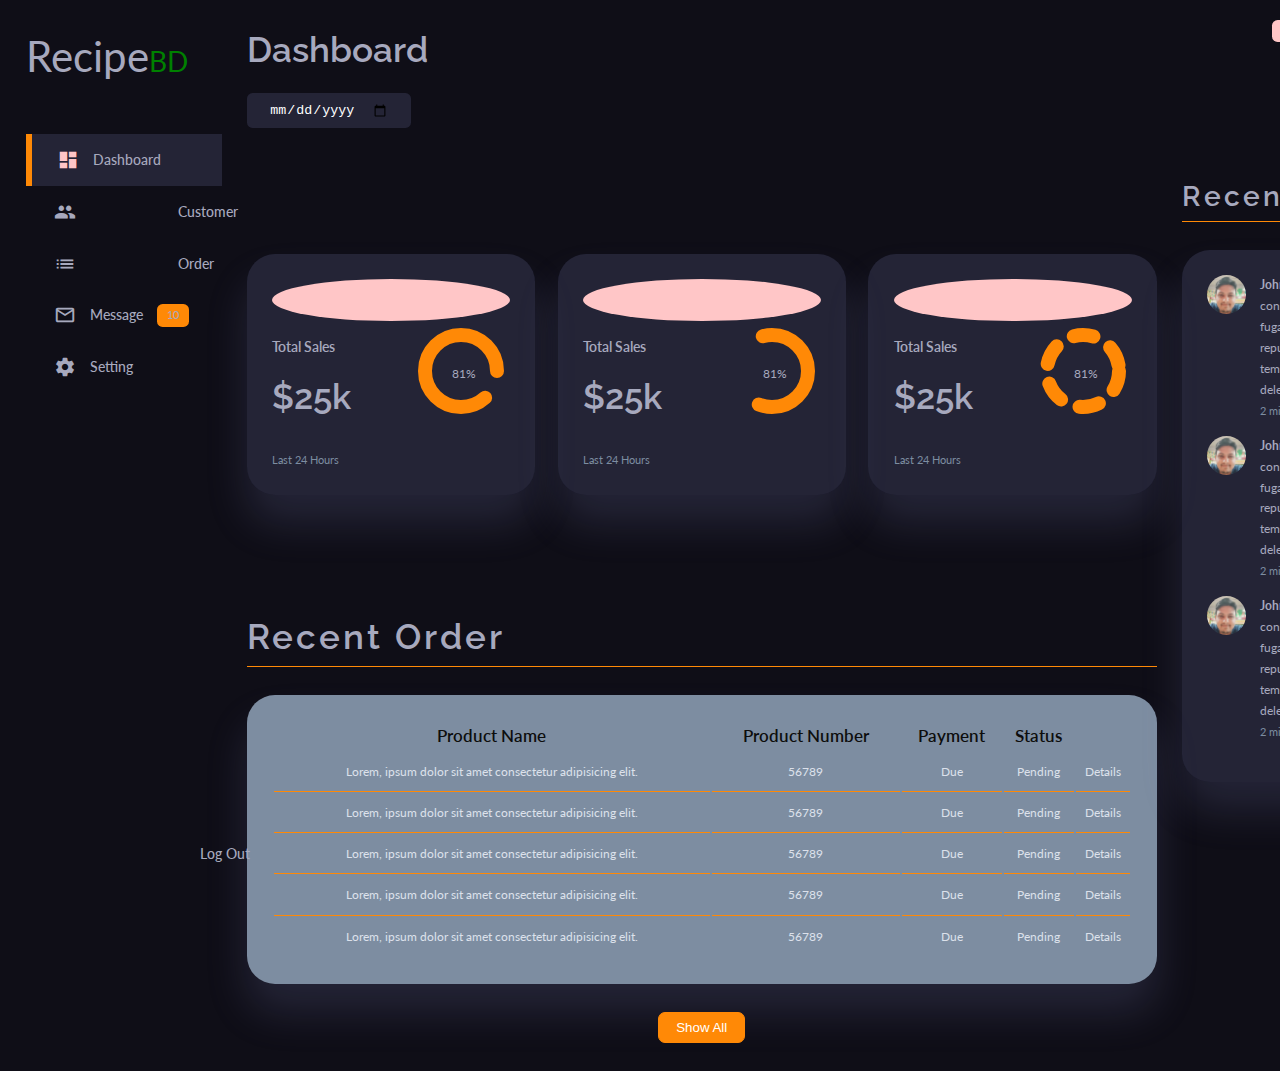
<file: dashboard.html>
<!DOCTYPE html>
<html lang="en">
	<head>
		<meta charset="UTF-8" />
		<meta http-equiv="X-UA-Compatible" content="IE=edge" />
		<meta name="viewport" content="width=device-width, initial-scale=1.0" />
		<!-- --------------------------- Material Icons ---------------------------- -->
		<link
			href="https://fonts.googleapis.com/icon?family=Material+Icons"
			rel="stylesheet"
		/>
		<!-- --------------------------------- CSS --------------------------------- -->
		<link rel="stylesheet" href="./assets/css/Dashboard/dashboard.css" />
		<title>Dashboard</title>
	</head>
	<body>
		<div class="container__fluid">
			<!-- ---------------------------- ASIDE Design ----------------------------- -->
			<aside class="dash__nav">
				<div class="top">
					<div class="logo">
						<a href="#">Recipe<span>BD</span></a>
					</div>
					<div class="close__button" id="close__icon">
						<span class="material-icons">
							cancel
						</span>
					</div>
				</div>

				<div class="sidebar">
					<a href="#" class="active">
						<span class="material-icons">
							dashboard
						</span>
						<h3>
							Dashboard
						</h3>
					</a>

					<a href="#">
						<span class="material-icons">
							<span class="material-icons">
								people_alt
							</span>
						</span>
						<h3>
							Customer
						</h3>
					</a>

					<a href="#">
						<span class="material-icons">
							list_alt
						</span>
						<h3>
							Order
						</h3>
					</a>

					<a href="#">
						<span class="material-icons">
							mail_outline
						</span>
						<h3>
							Message
						</h3>
						<span class="message__count">10</span>
					</a>

					<a href="#">
						<span class="material-icons">
							settings
						</span>
						<h3>
							Setting
						</h3>
					</a>

					<a href="#">
						<span class="material-icons">
							logout
						</span>
						<h3>
							Log Out
						</h3>
					</a>
				</div>
			</aside>

			<!-- ---------------------------- End ASIDE Design ----------------------------- -->

			<!-- ------------------------------- End NAVBAR -------------------------------- -->
			<!-- ------------------------------- Main -------------------------------- -->
			<main>
				<h1>
					Dashboard
				</h1>

				<div class="date">
					<input type="date" name="" id="" />
				</div>

				<section class="insights">
					<div class="sales">
						<span class="material-icons">
							insights
						</span>
						<div class="mid">
							<div class="left">
								<h3>
									Total Sales
								</h3>
								<h1>
									$25k
								</h1>
							</div>
							<div class="progress">
								<svg>
									<circle cx="38" cy="38" r="36"></circle>
								</svg>
								<div class="number">
									<p>81%</p>
								</div>
							</div>
						</div>
						<small class="text__muted">Last 24 Hours</small>
					</div>
					<!-- ------------------------------ End Sales ------------------------------ -->

					<div class="expense">
						<span class="material-icons">
							insights
						</span>
						<div class="mid">
							<div class="left">
								<h3>
									Total Sales
								</h3>
								<h1>
									$25k
								</h1>
							</div>
							<div class="progress">
								<svg>
									<circle cx="38" cy="38" r="36"></circle>
								</svg>
								<div class="number">
									<p>81%</p>
								</div>
							</div>
						</div>
						<small class="text__muted">Last 24 Hours</small>
					</div>

					<!-- ------------------------------ End Sales ------------------------------ -->

					<div class="income">
						<span class="material-icons">
							insights
						</span>
						<div class="mid">
							<div class="left">
								<h3>
									Total Sales
								</h3>
								<h1>
									$25k
								</h1>
							</div>
							<div class="progress">
								<svg>
									<circle cx="38" cy="38" r="36"></circle>
								</svg>
								<div class="number">
									<p>81%</p>
								</div>
							</div>
						</div>
						<small class="text__muted">Last 24 Hours</small>
					</div>
				</section>

				<!-- ------------------------------- Orders -------------------------------- -->
				<section class="recent__orders">
					<h2 class="recent__head">
						Recent Order
					</h2>
					<table>
						<thead>
							<tr>
								<th>
									Product Name
								</th>
								<th>
									Product Number
								</th>
								<th>
									Payment
								</th>
								<th>
									Status
								</th>
								<th></th>
							</tr>
						</thead>
						<tbody>
							<tr>
								<td>
									Lorem, ipsum dolor sit amet consectetur adipisicing elit.
								</td>
								<td>
									56789
								</td>
								<td>
									Due
								</td>
								<td>
									Pending
								</td>
								<td>
									Details
								</td>
							</tr>

							<tr>
								<td>
									Lorem, ipsum dolor sit amet consectetur adipisicing elit.
								</td>
								<td>
									56789
								</td>
								<td>
									Due
								</td>
								<td>
									Pending
								</td>
								<td>
									Details
								</td>
							</tr>

							<tr>
								<td>
									Lorem, ipsum dolor sit amet consectetur adipisicing elit.
								</td>
								<td>
									56789
								</td>
								<td>
									Due
								</td>
								<td>
									Pending
								</td>
								<td>
									Details
								</td>
							</tr>

							<tr>
								<td>
									Lorem, ipsum dolor sit amet consectetur adipisicing elit.
								</td>
								<td>
									56789
								</td>
								<td>
									Due
								</td>
								<td>
									Pending
								</td>
								<td>
									Details
								</td>
							</tr>

							<tr>
								<td>
									Lorem, ipsum dolor sit amet consectetur adipisicing elit.
								</td>
								<td>
									56789
								</td>
								<td>
									Due
								</td>
								<td>
									Pending
								</td>
								<td>
									Details
								</td>
							</tr>
						</tbody>
					</table>
					<a href="#"><button class="btn">Show All</button></a>
				</section>
			</main>
			<!-- ------------------------------- End Main -------------------------------- -->

			<!-- ---------------------------- Right Section ---------------------------- -->

			<div class="right__section">
				<div class="top">
					<button id="menuButton">
						<span class="material-icons">
							menu
						</span>
					</button>
					<div class="theme__toggler" id="theme__toggle">
						<span class="material-icons" id="lightOption">
							light_mode
						</span>
						<span class="material-icons active__theme theme__chng">
							dark_mode
						</span>
					</div>

					<div class="profile">
						<div class="info">
							<p>Hey, <b>John Doe</b></p>
							<small class="text__muted">Admin</small>
						</div>
						<div class="profile__photo">
							<img src="./assets/Image/admin-profile/pp.png" alt="" />
						</div>
					</div>
				</div>

				<section class="recent__updates">
					<h2>
						Recent Updates
					</h2>
					<div class="uptades">
						<div class="uptade">
							<div class="profile__photo">
								<img src="./assets/Image/admin-profile/pp.png" alt="" />
							</div>
							<div class="message">
								<article>
									<b>John Doe</b>, Lorem ipsum dolor sit amet consectetur
									adipisicing elit. Eveniet alias fuga atque rem a itaque beatae
									repudiandae eum ullam ipsa? Debitis temporibus illum ratione
									quis eum atque, delectus nesciunt facilis.
								</article>
								<small class="text__muted">2 minutes ago</small>
							</div>
						</div>

						<div class="uptade">
							<div class="profile__photo">
								<img src="./assets/Image/admin-profile/pp.png" alt="" />
							</div>
							<div class="message">
								<article>
									<b>John Doe</b>, Lorem ipsum dolor sit amet consectetur
									adipisicing elit. Eveniet alias fuga atque rem a itaque beatae
									repudiandae eum ullam ipsa? Debitis temporibus illum ratione
									quis eum atque, delectus nesciunt facilis.
								</article>
								<small class="text__muted">2 minutes ago</small>
							</div>
						</div>

						<div class="uptade">
							<div class="profile__photo">
								<img src="./assets/Image/admin-profile/pp.png" alt="" />
							</div>
							<div class="message">
								<article>
									<b>John Doe</b>, Lorem ipsum dolor sit amet consectetur
									adipisicing elit. Eveniet alias fuga atque rem a itaque beatae
									repudiandae eum ullam ipsa? Debitis temporibus illum ratione
									quis eum atque, delectus nesciunt facilis.
								</article>
								<small class="text__muted">2 minutes ago</small>
							</div>
						</div>
					</div>
				</section>
			</div>

			<!-- ---------------------------- End Right Section ---------------------------- -->
		</div>

		<!-- ------------------------------- Script -------------------------------- -->
		<script src="./assets/js/dashboard.js"></script>
	</body>
</html>
</file>
<file: assets/css/Dashboard/dashboard.css>
@import url(../style.css);
@import url("https://fonts.googleapis.com/css2?family=Lato:wght@300;400;700;900&display=swap");
:root {
  --color-info-dark: #7d8da1;
  --color-info-white: #dce1eb;
  --color-light: rgba(132, 139, 200, 0.18);
  --card-border-radius: 2rem;
  --border-radius-1: 0.4rem;
  --border-radius-2: 0.8rem;
  --border-radius-3: 1.2rem;
  --card-padding: 1.8rem;
  --padding-1: 1.2rem;
  --icon-color: #ffc6c7;
  --box-shadow: 0 2rem 3rem var(--color-light);
}

html {
  font-size: 14px;
}

body {
  font-family: "Lato", sans-serif;
  width: 100vw;
  height: 100vh;
  font-size: 0.88rem;
  -webkit-user-select: none;
     -moz-user-select: none;
      -ms-user-select: none;
          user-select: none;
  overflow-x: 0;
}

.profile__photo {
  width: 2.8rem;
  height: 2.8rem;
  border-radius: 50%;
  overflow: hidden;
}

small {
  font-size: 0.79rem;
}

.text__muted {
  color: var(--color-info-dark);
}

.container__fluid {
  display: -ms-grid;
  display: grid;
  width: 96%;
  margin: 0 auto;
  gap: 1.8rem;
  -ms-grid-columns: 14rem auto 23rem;
      grid-template-columns: 14rem auto 23rem;
}

.recent__head {
  border-bottom: 1px solid var(--color-button);
  margin-bottom: 2rem;
  letter-spacing: 3px;
}

.active__theme {
  background: var(--color-button);
  color: #fff;
  border-radius: var(--border-radius-1);
}

aside {
  height: 100vh;
}

aside .top {
  margin-top: 1.5rem;
  display: -webkit-box;
  display: -ms-flexbox;
  display: flex;
  -webkit-box-pack: justify;
      -ms-flex-pack: justify;
          justify-content: space-between;
  -webkit-box-align: center;
      -ms-flex-align: center;
          align-items: center;
}

aside .top .logo a {
  font-size: 3rem;
}

aside .top .logo a span {
  font-size: 2rem;
  color: green;
}

aside .top .close__button {
  display: none;
}

aside .sidebar {
  display: -webkit-box;
  display: -ms-flexbox;
  display: flex;
  -webkit-box-orient: vertical;
  -webkit-box-direction: normal;
      -ms-flex-direction: column;
          flex-direction: column;
  height: 86vh;
  position: relative;
  top: 3rem;
}

aside .sidebar h3 {
  font-weight: 500;
}

aside .sidebar a {
  display: -webkit-box;
  display: -ms-flexbox;
  display: flex;
  margin-left: 2rem;
  gap: 1rem;
  -webkit-box-align: center;
      -ms-flex-align: center;
          align-items: center;
  position: relative;
  height: 3.7rem;
  -webkit-transition: var(--transition-all);
  transition: var(--transition-all);
}

aside .sidebar a span {
  font-size: 1.6rem;
  -webkit-transition: var(--transition-all);
  transition: var(--transition-all);
}

aside .sidebar a:last-child {
  position: absolute;
  bottom: 2rem;
  width: 100%;
}

aside .sidebar a:hover {
  color: var(--hover-color);
}

aside .sidebar a:hover span {
  margin-left: 1rem;
}

aside .sidebar a .message__count {
  background: var(--color-button);
  padding: 2px 10px;
  font-size: 11px;
  border-radius: var(--border-radius-1);
}

aside .sidebar .active {
  background: var(--color-light);
  margin-left: 0;
}

aside .sidebar .active::before {
  content: "";
  width: 6px;
  height: 100%;
  background: var(--color-button);
}

aside .sidebar .active span {
  color: var(--icon-color);
  margin-left: calc(1rem - 3px);
}

/* ---------------------------------- Main ---------------------------------- */
main {
  margin-top: 1.4rem;
}

main .date {
  display: inline-block;
  background-color: var(--color-light);
  border-radius: var(--border-radius-1);
  margin-top: 1rem;
  padding: 0.5rem 1.6rem;
}

main .date input[type="date"] {
  background-color: transparent;
  color: #fff;
  cursor: pointer;
}

main .insights {
  display: -ms-grid;
  display: grid;
  -ms-grid-columns: (1fr)[3];
      grid-template-columns: repeat(3, 1fr);
  gap: 1.6rem;
}

main .insights h3 {
  margin: 1rem 0 0.6rem;
  font-size: 1rem;
}

main .insights small {
  margin-top: 1.7rem;
  display: block;
}

main .insights > div {
  background: var(--color-light);
  padding: var(--card-padding);
  border-radius: var(--card-border-radius);
  margin-top: 1rem;
  -webkit-box-shadow: var(--box-shadow);
          box-shadow: var(--box-shadow);
  -webkit-transition: var(--transition-all);
  transition: var(--transition-all);
  cursor: pointer;
}

main .insights > div:hover {
  -webkit-box-shadow: none;
          box-shadow: none;
}

main .insights > div span {
  background: var(--icon-color);
  padding: 0.5rem;
  border-radius: 50%;
  font-size: 2rem;
  color: var(--color-button);
}

main .insights > div .mid {
  display: -webkit-box;
  display: -ms-flexbox;
  display: flex;
  -webkit-box-align: center;
      -ms-flex-align: center;
          align-items: center;
  -webkit-box-pack: justify;
      -ms-flex-pack: justify;
          justify-content: space-between;
}

main .insights > div .progress {
  position: relative;
  width: 92px;
  height: 92px;
  border-radius: 50%;
}

main .insights > div .progress svg {
  width: 7rem;
  height: 7rem;
}

main .insights > div .progress svg circle {
  fill: none;
  stroke: var(--color-button);
  stroke-width: 14;
  stroke-linecap: round;
  -webkit-transform: translate(5px, 5px);
          transform: translate(5px, 5px);
  stroke-dasharray: 110;
  stroke-dashoffset: 92;
}

main .insights > div .progress .number {
  position: absolute;
  top: 0;
  left: 0;
  right: 0;
  bottom: 0;
  display: -webkit-box;
  display: -ms-flexbox;
  display: flex;
  -webkit-box-align: center;
      -ms-flex-align: center;
          align-items: center;
  -webkit-box-pack: center;
      -ms-flex-pack: center;
          justify-content: center;
}

main .insights .sales .progress svg circle {
  stroke-dashoffset: -30;
  stroke-dasharray: 200;
}

main .insights .expense .progress svg circle {
  stroke-dashoffset: 20;
  stroke-dasharray: 90;
}

main .insights .income .progress svg circle {
  stroke-dashoffset: 120;
  stroke-dasharray: 20;
}

main .recent__orders table {
  background: var(--color-info-dark);
  width: 100%;
  border-radius: var(--card-border-radius);
  text-align: center;
  padding: var(--card-padding);
  -webkit-box-shadow: var(--box-shadow);
          box-shadow: var(--box-shadow);
  -webkit-transition: var(--transition-all);
  transition: var(--transition-all);
  color: var(--color-text);
}

main .recent__orders table:hover {
  -webkit-box-shadow: none;
          box-shadow: none;
}

main .recent__orders table th {
  font-size: 1.2rem;
  font-weight: 600;
}

main .recent__orders table tbody td {
  height: 2.8rem;
  border-bottom: 1px solid var(--color-button);
  color: var(--color-info-white);
}

main .recent__orders table tbody td:last-child {
  cursor: pointer;
}

main .recent__orders table tbody tr:last-child td {
  border: none;
}

main .recent__orders a {
  display: block;
  margin: 2rem auto;
  text-align: center;
}

.right__section {
  margin-top: 1.4rem;
}

.right__section .top {
  display: -webkit-box;
  display: -ms-flexbox;
  display: flex;
  -webkit-box-pack: end;
      -ms-flex-pack: end;
          justify-content: end;
  gap: 2rem;
}

.right__section .top button {
  display: none;
}

.right__section .top .theme__toggler {
  background: var(--icon-color);
  display: -webkit-box;
  display: -ms-flexbox;
  display: flex;
  -webkit-box-pack: justify;
      -ms-flex-pack: justify;
          justify-content: space-between;
  -webkit-box-align: center;
      -ms-flex-align: center;
          align-items: center;
  height: 1.6rem;
  width: 4.2rem;
  cursor: pointer;
  border-radius: var(--border-radius-1);
}

.right__section .top .theme__toggler span {
  font-size: 1.2rem;
  width: 50%;
  height: 100%;
  display: -webkit-box;
  display: -ms-flexbox;
  display: flex;
  -webkit-box-align: center;
      -ms-flex-align: center;
          align-items: center;
  -webkit-box-pack: center;
      -ms-flex-pack: center;
          justify-content: center;
  color: var(--color-info-dark);
}

.right__section .top .profile {
  display: -webkit-box;
  display: -ms-flexbox;
  display: flex;
  gap: 2rem;
  text-align: center;
}

.right__section .recent__updates h2 {
  font-size: 2rem;
  border-bottom: 1px solid var(--color-button);
  margin-bottom: 2rem;
  letter-spacing: 3px;
}

.right__section .recent__updates .uptades {
  background: var(--color-light);
  padding: var(--card-padding);
  border-radius: var(--card-border-radius);
  -webkit-box-shadow: var(--box-shadow);
          box-shadow: var(--box-shadow);
  -webkit-transition: var(--transition-all);
  transition: var(--transition-all);
}

.right__section .recent__updates .uptades:hover {
  -webkit-box-shadow: none;
          box-shadow: none;
}

.right__section .recent__updates .uptades .uptade {
  display: -ms-grid;
  display: grid;
  -ms-grid-columns: 2.6rem auto;
      grid-template-columns: 2.6rem auto;
  gap: 1.2rem;
  margin-bottom: 1rem;
}

/* ------------------------------ Media Queries ----------------------------- */
/* ---------------------------------  -------------------------------- */
/* ----------------------- For Big Tablets and Mobile ----------------------- */
@media screen and (max-width: 1200px) {
  .container__fluid {
    width: 94%;
    -ms-grid-columns: 7rem auto 23rem;
        grid-template-columns: 7rem auto 23rem;
  }
  aside .top .logo a {
    font-size: 1.5rem;
  }
  aside .top .logo a span {
    font-size: 1rem;
  }
  aside .sidebar h3 {
    display: none;
  }
  aside .sidebar a {
    width: 5.6rem;
  }
  aside .sidebar a:last-child {
    position: relative;
    margin-top: 1.8rem;
  }
  main .insights {
    -ms-grid-columns: 1fr;
        grid-template-columns: 1fr;
    gap: 1rem;
  }
  main .recent__orders {
    width: 94%;
    position: absolute;
    left: 42%;
    -webkit-transform: translateX(-50%);
            transform: translateX(-50%);
    margin: 2rem 0 0 8.8rem;
  }
  main .recent__orders table {
    width: 90vw;
  }
}

/* ----------------------- For Mobile ----------------------- */
@media screen and (max-width: 768px) {
  .container__fluid {
    width: 100%;
    -ms-grid-columns: 1fr;
        grid-template-columns: 1fr;
  }
  aside {
    display: none;
    position: fixed;
    left: -100%;
    background: var(--icon-color);
    color: var(--card-headline);
    width: 18rem;
    z-index: 33;
    -webkit-box-shadow: 1rem 3rem 4rem var(--color-info-dark);
            box-shadow: 1rem 3rem 4rem var(--color-info-dark);
    height: 100vh;
    padding-right: var(--card-padding);
    -webkit-animation: displayMenu 400ms ease-in-out forwards;
            animation: displayMenu 400ms ease-in-out forwards;
  }
  @-webkit-keyframes displayMenu {
    to {
      left: 0;
    }
  }
  @keyframes displayMenu {
    to {
      left: 0;
    }
  }
  aside .top .logo {
    margin-left: 1rem;
  }
  aside .top .close__button {
    display: inline-block;
    cursor: pointer;
  }
  aside .sidebar h3 {
    display: inline;
  }
  aside .sidebar a {
    width: 100%;
    height: 3.4rem;
  }
  aside .sidebar a:last-child {
    position: absolute;
    bottom: 5rem;
  }
  main {
    margin-top: 8rem;
    padding: 0 1rem;
  }
  main .recent__orders {
    position: relative;
    margin: 3rem auto;
    width: 85%;
  }
  main .recent__orders table {
    width: 100%;
    margin: 0;
    margin-right: 10px;
  }
  main .recent__orders table thead tr th:first-child {
    display: none;
  }
  main .recent__orders table tbody tr td:first-child, main .recent__orders table tbody tr td:last-child {
    display: none;
  }
  .right__section {
    width: 94%;
    margin: 0 auto 4rem;
  }
  .right__section .top {
    position: fixed;
    top: 0;
    left: 0;
    -webkit-box-align: center;
        -ms-flex-align: center;
            align-items: center;
    padding: 0 0.8rem;
    height: 4.5rem;
    background: var(--color-light);
    width: 100%;
    margin: 0;
    z-index: 2;
    -webkit-box-shadow: 0 0.5rem 0.8rem var(--color-info-dark);
            box-shadow: 0 0.5rem 0.8rem var(--color-info-dark);
  }
  .right__section .top .theme__toggler {
    width: 4.4rem;
    position: absolute;
    left: 66%;
  }
  .right__section .top .profile .info {
    display: none;
  }
  .right__section .top button {
    display: inline-block;
    background: transparent;
    cursor: pointer;
    color: var(--color-button);
    position: absolute;
    left: 1rem;
  }
  .right__section .top button span {
    font-size: 2rem;
  }
}
/*# sourceMappingURL=dashboard.css.map */
</file>
